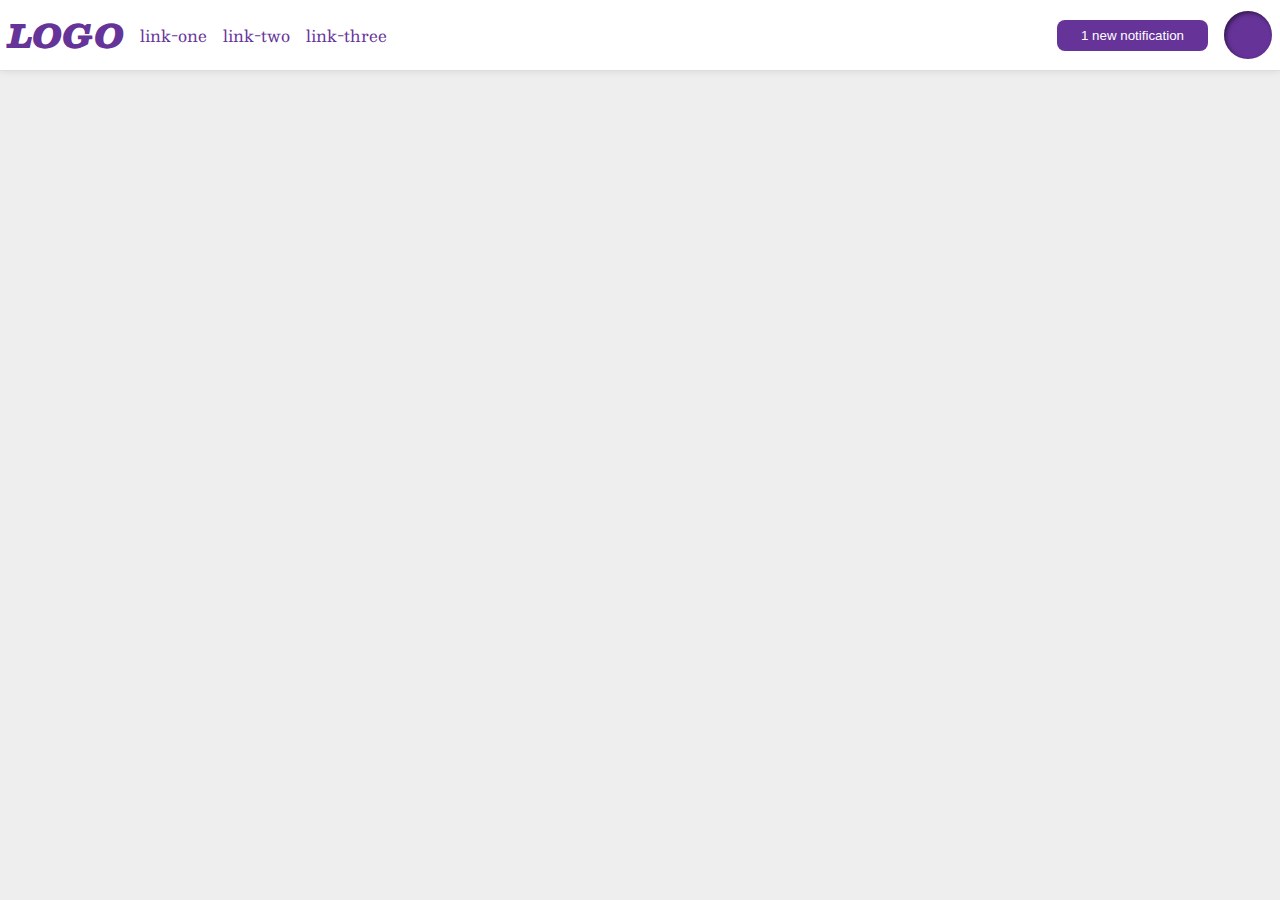
<file: foundations/flex/03-flex-header-2/index.html>
<!DOCTYPE html>
<html lang="en">
  <head>
    <meta charset="UTF-8">
    <meta http-equiv="X-UA-Compatible" content="IE=edge">
    <meta name="viewport" content="width=device-width, initial-scale=1.0">
    <title>Flex Header 2</title>
    <link rel="stylesheet" href="style.css">
  </head>
  <body>
    <div class="header">
      <div class = "to-the-left">
        <div class="logo">
          LOGO
        </div>
        <ul class="links">
          <li><a href="https://google.com">link-one</a></li>
          <li><a href="https://google.com">link-two</a></li>
          <li><a href="https://google.com">link-three</a></li>
        </ul>
      </div>
      <div class = "to-the-right">
        <button class="notifications">
          1 new notification
        </button>
        <div class="profile-image"></div>
      </div>
    </div>
  </body>
</html>
</file>
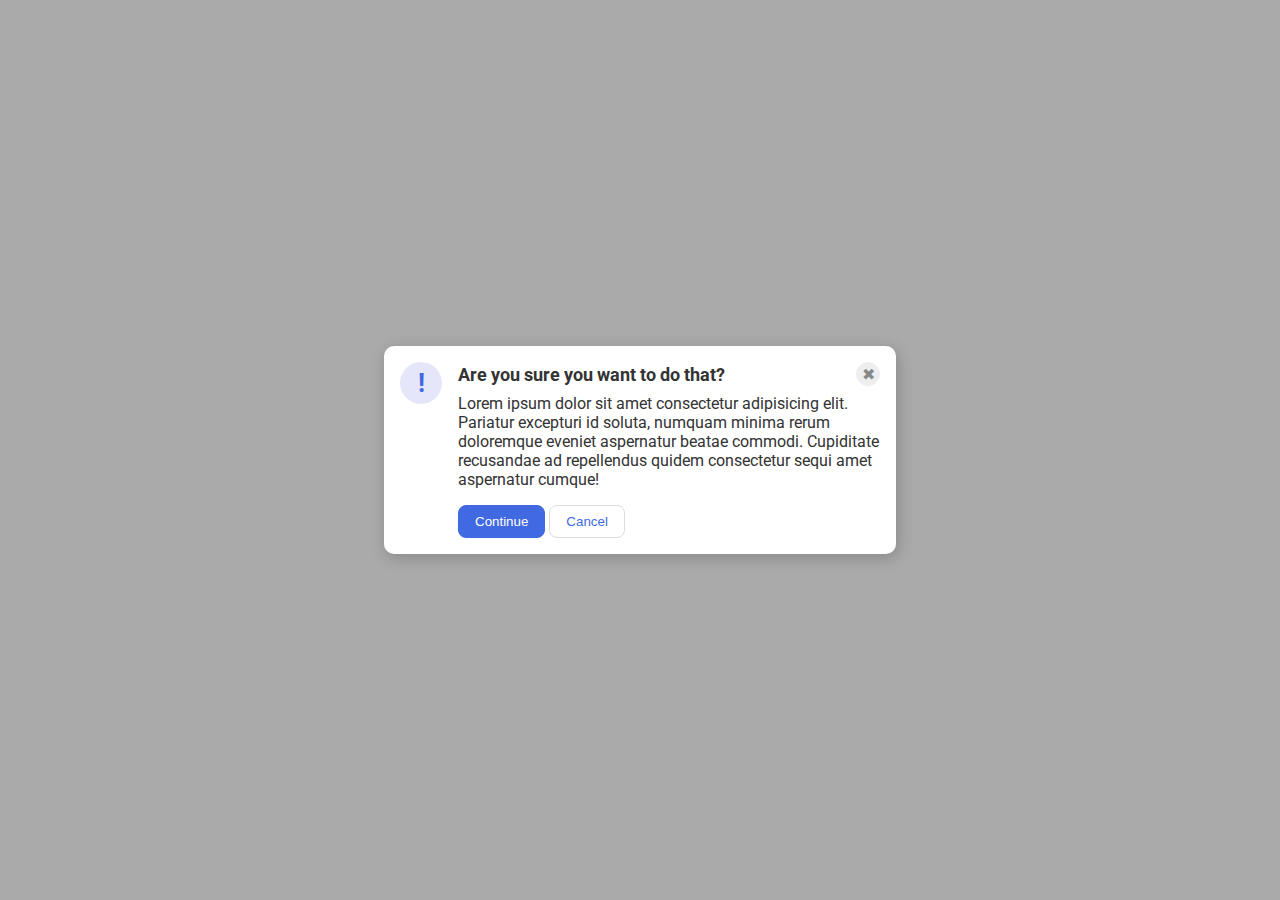
<file: foundations/flex/05-flex-modal/index.html>
<!DOCTYPE html>
<html lang="en">
  <head>
    <meta charset="UTF-8">
    <meta http-equiv="X-UA-Compatible" content="IE=edge">
    <meta name="viewport" content="width=device-width, initial-scale=1.0">
    <link rel="stylesheet" href="style.css">
    <title>Modal</title>
  </head>
  <body>
    <div class="modal">
      <div class="icon">!</div>
      <div class = "container">
        <div class="header">Are you sure you want to do that?
          <button class="close-button">✖</button>  
        </div>
        <div class="text">Lorem ipsum dolor sit amet consectetur adipisicing elit. Pariatur excepturi id soluta, numquam minima rerum doloremque eveniet aspernatur beatae commodi. Cupiditate recusandae ad repellendus quidem consectetur sequi amet aspernatur cumque!</div>
        <button class="continue">Continue</button>
        <button class="cancel">Cancel</button>
    </div>
  </body>
</html>
</file>
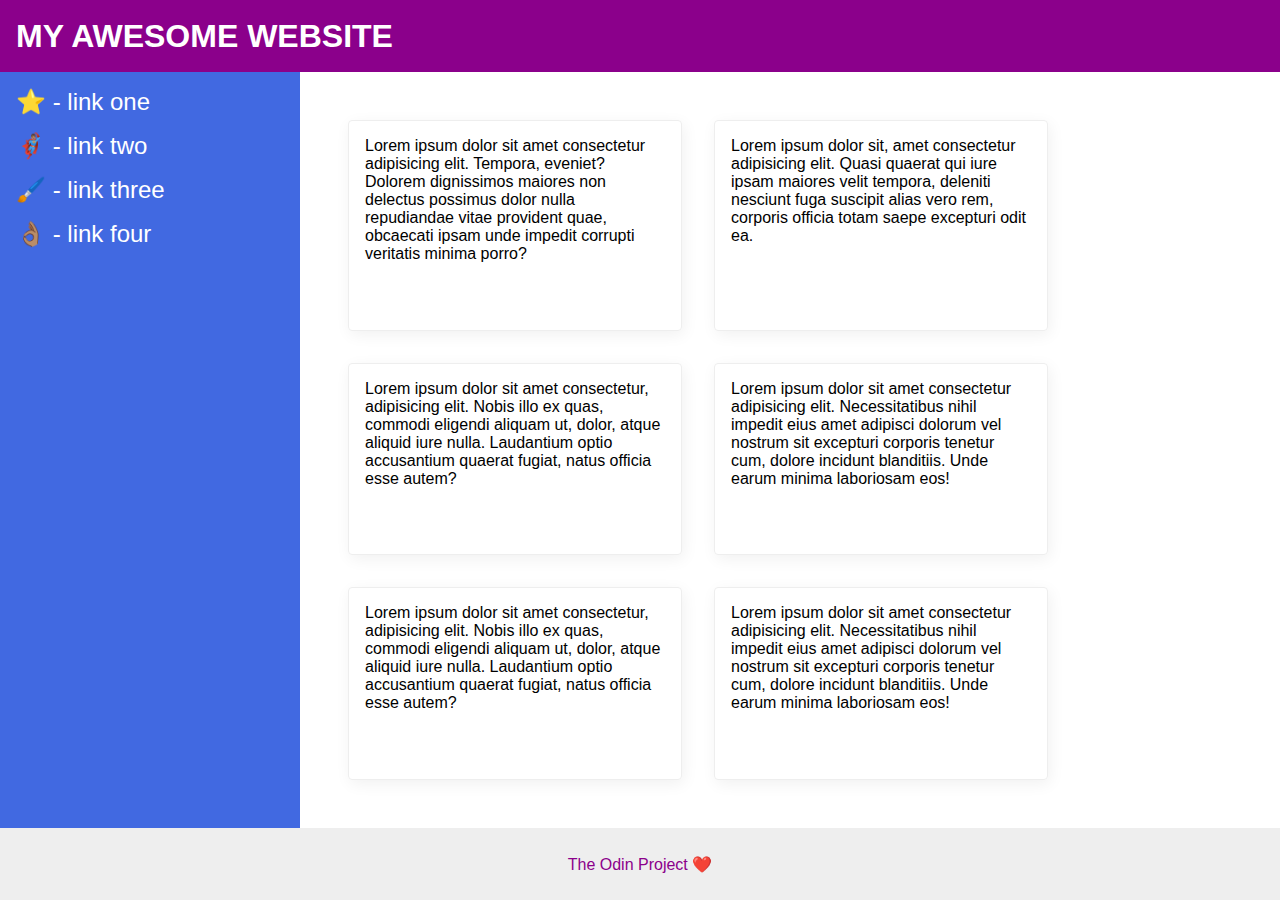
<file: foundations/flex/07-flex-layout-2/index.html>
<!DOCTYPE html>
<html lang="en">
  <head>
    <meta charset="UTF-8">
    <meta http-equiv="X-UA-Compatible" content="IE=edge">
    <meta name="viewport" content="width=device-width, initial-scale=1.0">
    <title>The Holy Grail</title>
    <link rel="stylesheet" href="style.css">
  </head>
  <body>
    <div class="header">
      MY AWESOME WEBSITE
    </div>
    <div class="body">
      <div class="content">
        <div class="sidebar">
          <ul>
            <li><a href="#">⭐ - link one</a></li>
            <li><a href="#">🦸🏽‍♂️ - link two</a></li>
            <li><a href="#">🖌️ - link three</a></li>
            <li><a href="#">👌🏽 - link four</a></li>
          </ul>
        </div>
      
        <div class="cards">
          <div class="card">Lorem ipsum dolor sit amet consectetur adipisicing elit. Tempora, eveniet? Dolorem dignissimos maiores non delectus possimus dolor nulla repudiandae vitae provident quae, obcaecati ipsam unde impedit corrupti veritatis minima porro?</div>
          <div class="card">Lorem ipsum dolor sit, amet consectetur adipisicing elit. Quasi quaerat qui iure ipsam maiores velit tempora, deleniti nesciunt fuga suscipit alias vero rem, corporis officia totam saepe excepturi odit ea.</div>
          <div class="card">Lorem ipsum dolor sit amet consectetur, adipisicing elit. Nobis illo ex quas, commodi eligendi aliquam ut, dolor, atque aliquid iure nulla. Laudantium optio accusantium quaerat fugiat, natus officia esse autem?</div>
          <div class="card">Lorem ipsum dolor sit amet consectetur adipisicing elit. Necessitatibus nihil impedit eius amet adipisci dolorum vel nostrum sit excepturi corporis tenetur cum, dolore incidunt blanditiis. Unde earum minima laboriosam eos!</div>
          <div class="card">Lorem ipsum dolor sit amet consectetur, adipisicing elit. Nobis illo ex quas, commodi eligendi aliquam ut, dolor, atque aliquid iure nulla. Laudantium optio accusantium quaerat fugiat, natus officia esse autem?</div>
          <div class="card">Lorem ipsum dolor sit amet consectetur adipisicing elit. Necessitatibus nihil impedit eius amet adipisci dolorum vel nostrum sit excepturi corporis tenetur cum, dolore incidunt blanditiis. Unde earum minima laboriosam eos!</div>
        </div>
      </div>
    </div>  
    <div class="footer">
      The Odin Project ❤️
    </div>
  </body>
</html>
</file>
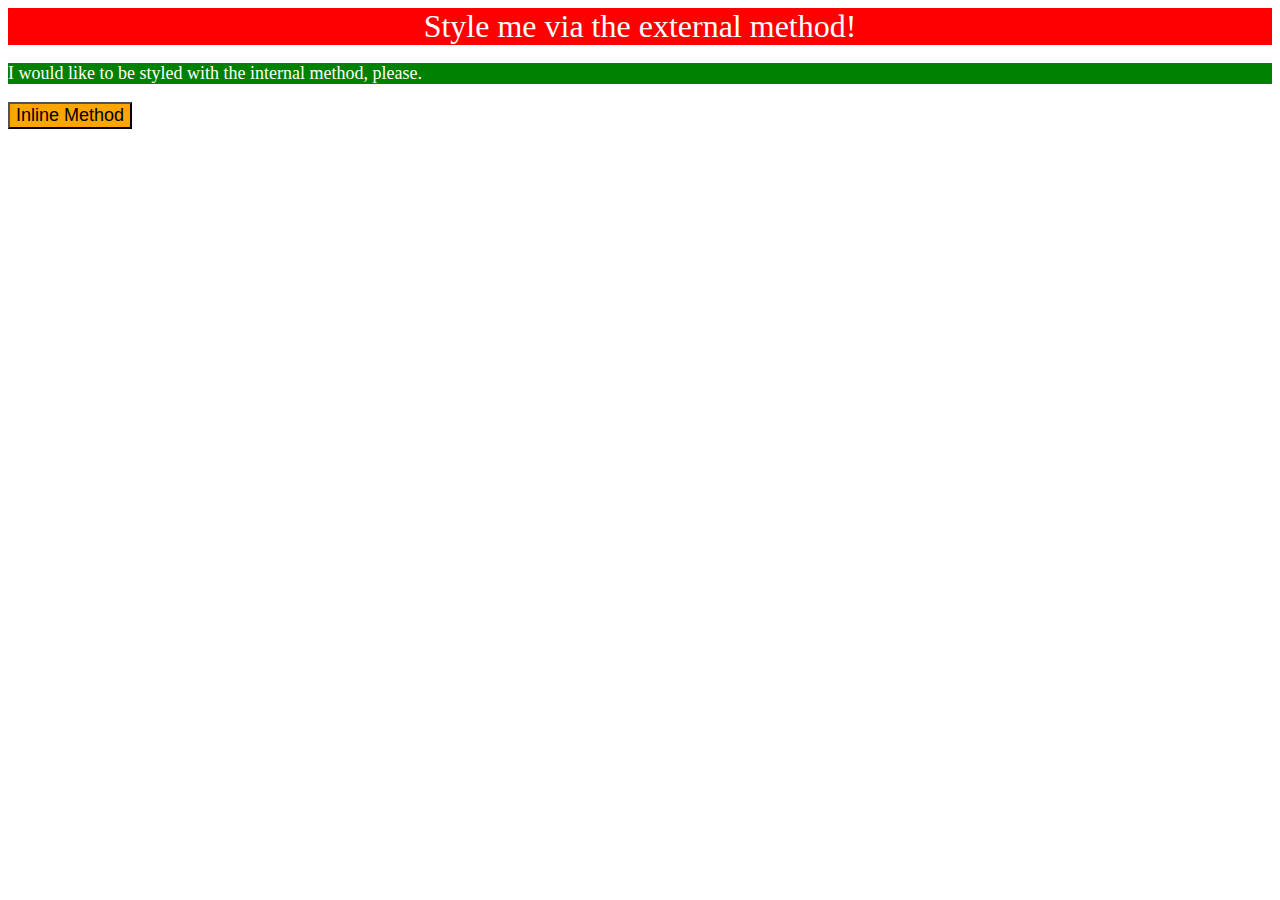
<file: foundations/intro-to-css/01-css-methods/index.html>
<!DOCTYPE html>
<html lang="en">
  <head>
    <meta charset="UTF-8">
    <meta http-equiv="X-UA-Compatible" content="IE=edge">
    <meta name="viewport" content="width=device-width, initial-scale=1.0">
    <title>Methods for Adding CSS</title>
    <link rel = "stylesheet" href = "styles.css"> 
    <style>
      p{
        background-color: green;
        color: white;
        font-size: 18px;
      }
    </style>
  </head>
  <body>
    <div>Style me via the external method!</div>
    <p>I would like to be styled with the internal method, please.</p>
    <button style="background-color:orange; font-size: 18px;">Inline Method</button>
  </body>
</html>
</file>
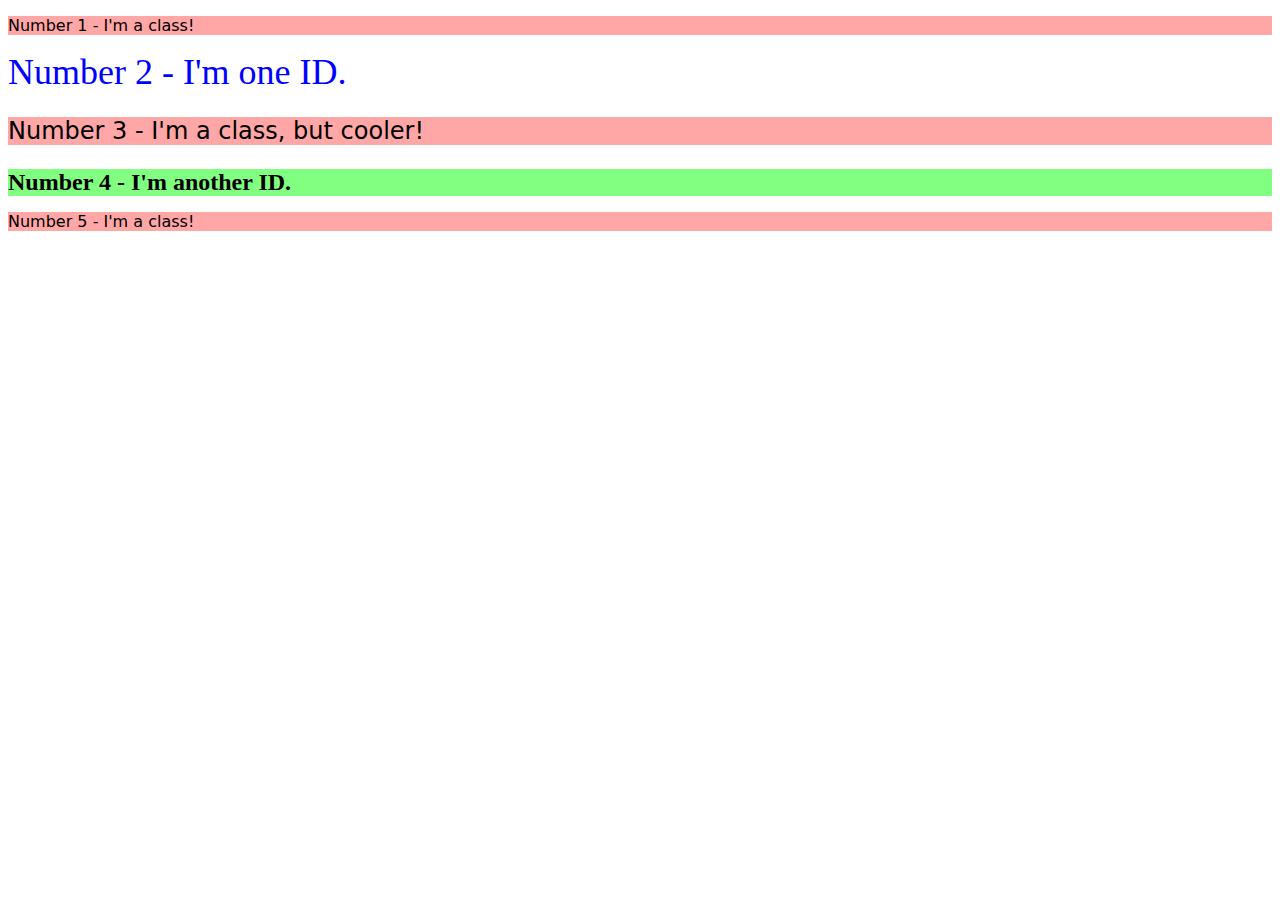
<file: foundations/intro-to-css/02-class-id-selectors/index.html>
<!DOCTYPE html>
<html lang="en">
  <head>
    <meta charset="UTF-8">
    <meta http-equiv="X-UA-Compatible" content="IE=edge">
    <meta name="viewport" content="width=device-width, initial-scale=1.0">
    <title>Class and ID Selectors</title>
    <link rel="stylesheet" href="style.css">
  </head>
  <body>
    <p class = "odd-number">Number 1 - I'm a class!</p>
    <div id = "second-one">Number 2 - I'm one ID.</div>
    <p class = "odd-number adjust-font-size">Number 3 - I'm a class, but cooler!</p>
    <div id = "fourth-one" class = "adjust-font-size">Number 4 - I'm another ID.</div>
    <p class = "odd-number">Number 5 - I'm a class!</p>
  </body>
</html>
</file>
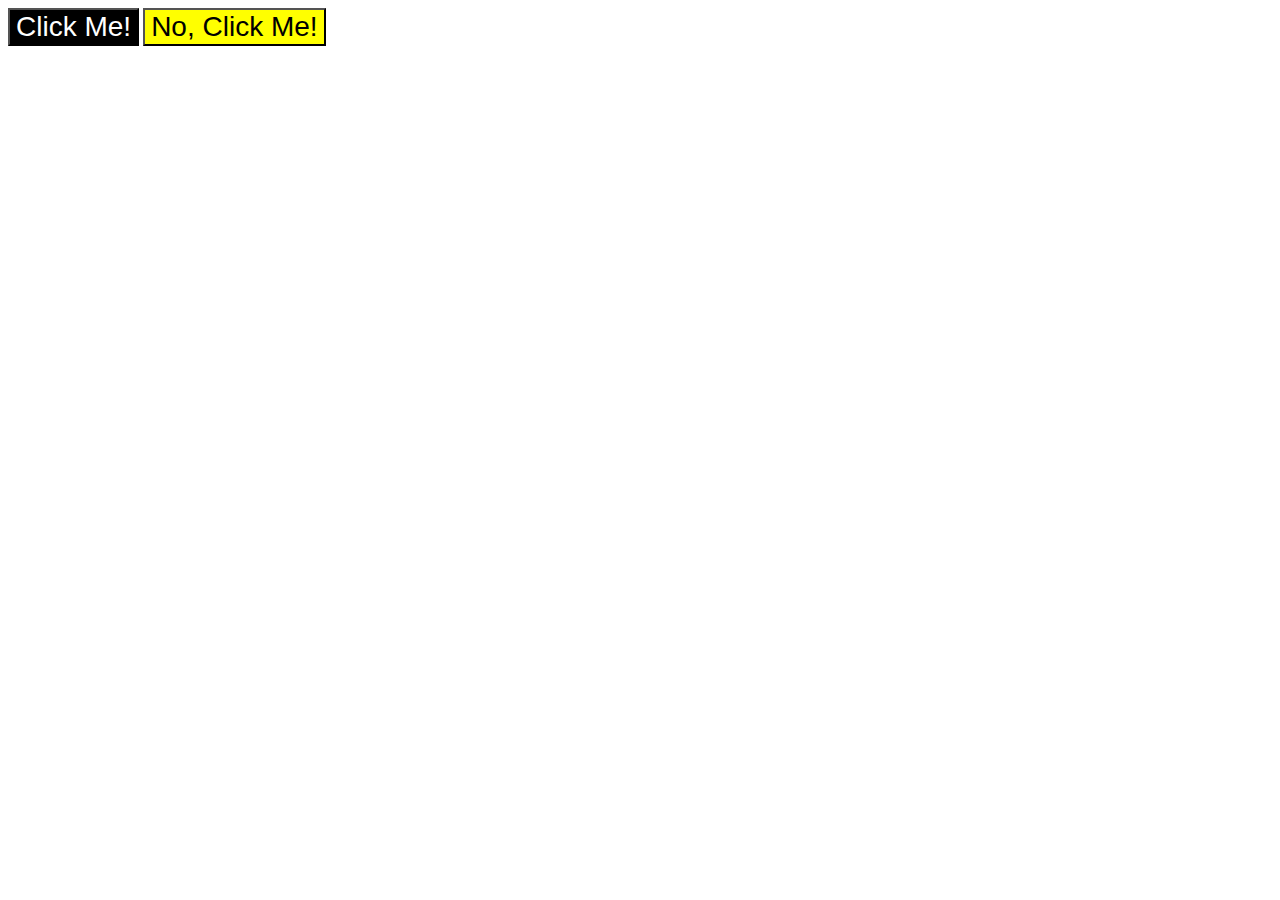
<file: foundations/intro-to-css/03-grouping-selectors/index.html>
<!DOCTYPE html>
<html lang="en">
  <head>
    <meta charset="UTF-8">
    <meta http-equiv="X-UA-Compatible" content="IE=edge">
    <meta name="viewport" content="width=device-width, initial-scale=1.0">
    <title>Grouping Selectors</title>
    <link rel="stylesheet" href="style.css">
  </head>
  <body>
    <button class = "firstButton">Click Me!</button>
    <button class = "secondButton">No, Click Me!</button>
  </body>
</html>
</file>
<file: foundations/flex/03-flex-header-2/style.css>
/* this is some magical font-importing.  
you'll learn about it later. */
@import url('https://fonts.googleapis.com/css2?family=Besley:ital,wght@0,400;1,900&display=swap');

body {
  margin: 0;
  background: #eee;
  font-family: Besley, serif;
}

.header {
  background: white;
  border-bottom: 1px solid #ddd;
  box-shadow: 0 0 8px rgba(0,0,0,.1);
}

.profile-image {
  background: rebeccapurple;
  box-shadow: inset 2px 2px 4px rgba(0,0,0,.5);
  border-radius: 50%;
  width: 48px;
  height: 48px;
}

.logo {
  color: rebeccapurple;
  font-size: 32px;
  font-weight: 900;
  font-style: italic;
}

button {
  border: none;
  border-radius: 8px;
  background: rebeccapurple;
  color: white;
  padding: 8px 24px;
}

a {
  /* this removes the line under our links */
  text-decoration: none;
  color: rebeccapurple;
}

ul {
  list-style-type: none;
}


/* Solution: */
.header{
  display: flex;
  padding: 8px;
  justify-content: space-between;
}

/*.to-the-left{
  display: flex;
  margin-left: 0;
}

.to-the-right{
  display: flex;
  margin-right: 0;
  margin-left: auto;
  gap: 16px;
}
*/

.to-the-left, .to-the-right{
  display: flex;
  align-items: center;
  gap: 16px;
}

ul{
  display: flex;
  gap: 16px;
  margin: 0;
  padding: 0;
}
</file>
<file: foundations/flex/05-flex-modal/style.css>
@import url('https://fonts.googleapis.com/css2?family=Roboto:wght@400;700&display=swap');

html, body {
  height: 100%;
}

body {
  font-family: Roboto, sans-serif;
  margin: 0;
  background: #aaa;
  color: #333;
  /* I'll give you this one for free lol */
  display: flex;
  align-items: center;
  justify-content: center;
}

.modal {
  background: white;
  width: 480px;
  border-radius: 10px;
  box-shadow: 2px 4px 16px rgba(0,0,0,.2);
}

.icon {
  color: royalblue;
  font-size: 26px;
  font-weight: 700;
  background: lavender;
  width: 42px;
  height: 42px;
  border-radius: 50%;
  display: flex;
  align-items: center;
  justify-content: center;
}

.close-button {
  background: #eee;
  border-radius: 50%;
  color: #888;
  font-weight: 400;
  font-size: 16px;
  height: 24px;
  width: 24px;
  display: flex;
  align-items: center;
  justify-content: center;
  border: 1px solid #eee;
  padding: 0;
}

button {
  cursor: pointer;
  padding: 8px 16px;
  border-radius: 8px;
}

button.continue {
  background: royalblue;
  border: 1px solid royalblue;
  color: white;
}

button.cancel {
  background: white;
  border: 1px solid #ddd;
  color: royalblue;
}

/*  Solution  */
.modal{
  display: flex;
  gap: 16px;
  padding: 16px;
}

.icon{
  flex-shrink: 0;
}

.header{
  display: flex;
  align-items: center;
  justify-content: space-between;
  font-size: 18px;
  font-weight: 700;
  margin-bottom: 8px;
}

.text{
  margin-bottom: 16px;
}
</file>
<file: foundations/flex/07-flex-layout-2/style.css>
body {
  font-family: -apple-system, BlinkMacSystemFont, 'Segoe UI', Roboto, Oxygen, Ubuntu, Cantarell, 'Open Sans', 'Helvetica Neue', sans-serif;
  margin: 0;
  min-height: 100vh;
}

.header {
  height: 72px;
  background: darkmagenta;
  color: white;
}

.footer {
  height: 72px;
  background: #eee;
  color: darkmagenta;
}

.sidebar {
  width: 300px;
  background: royalblue;
  box-sizing: border-box;
}

.card {
  border: 1px solid #eee;
  box-shadow: 2px 4px 16px rgba(0,0,0,.06);
  border-radius: 4px;
}

/*  Solution  */
body{
  display: flex;
  flex-direction: column;
}

.body{
  display: flex;
  flex: 1;
}

.header{
  font-size: 32px;
  font-weight: 900;
  display: flex;
  align-items: center;
  padding: 0 16px;
}


.content{
  display: flex;
}

.sidebar{
  display: flex;
  width: 300px;
  flex-shrink: 0;
  padding: 16px;
}

ul{
  list-style-type: none;
  margin: 0;
  padding: 0;
}

li{
  margin-bottom: 16px;
}

a{
  font-size: 24px;
  color: white;
  text-decoration: none;

}

.cards{
  display: flex;
  flex-wrap: wrap;
  padding: 48px;
  gap: 32px;
}

.card{
  padding: 16px;
  width: 300px;
}

.footer{
  display: flex;
  justify-content: center;
  align-items: center;
}
</file>
<file: foundations/intro-to-css/01-css-methods/styles.css>
div{
    background-color: red;
    color: white;
    font-size: 32px;
    text-align: center;
    font: bold;
}
</file>
<file: foundations/intro-to-css/02-class-id-selectors/style.css>
.odd-number{
    background-color: rgb(255, 167, 167);
    font-family: Verdana, "DejaVu Sans", sans-serif;
}

#second-one{
    color: #0000ff;
    font-size: 36px;
}

.adjust-font-size{
    font-size: 24px;
}

#fourth-one{
    background-color: hsl(120, 100%, 75%);
    font-weight: bold;
}
</file>
<file: foundations/intro-to-css/03-grouping-selectors/style.css>
.firstButton,
.secondButton{
    font-size: 28px;
    font-family: Helvetica, "Times New Roman", sans-serif;
}

.firstButton{
    background-color: black;
    color: white;
}

.secondButton{
    background-color: yellow;
}
</file>
